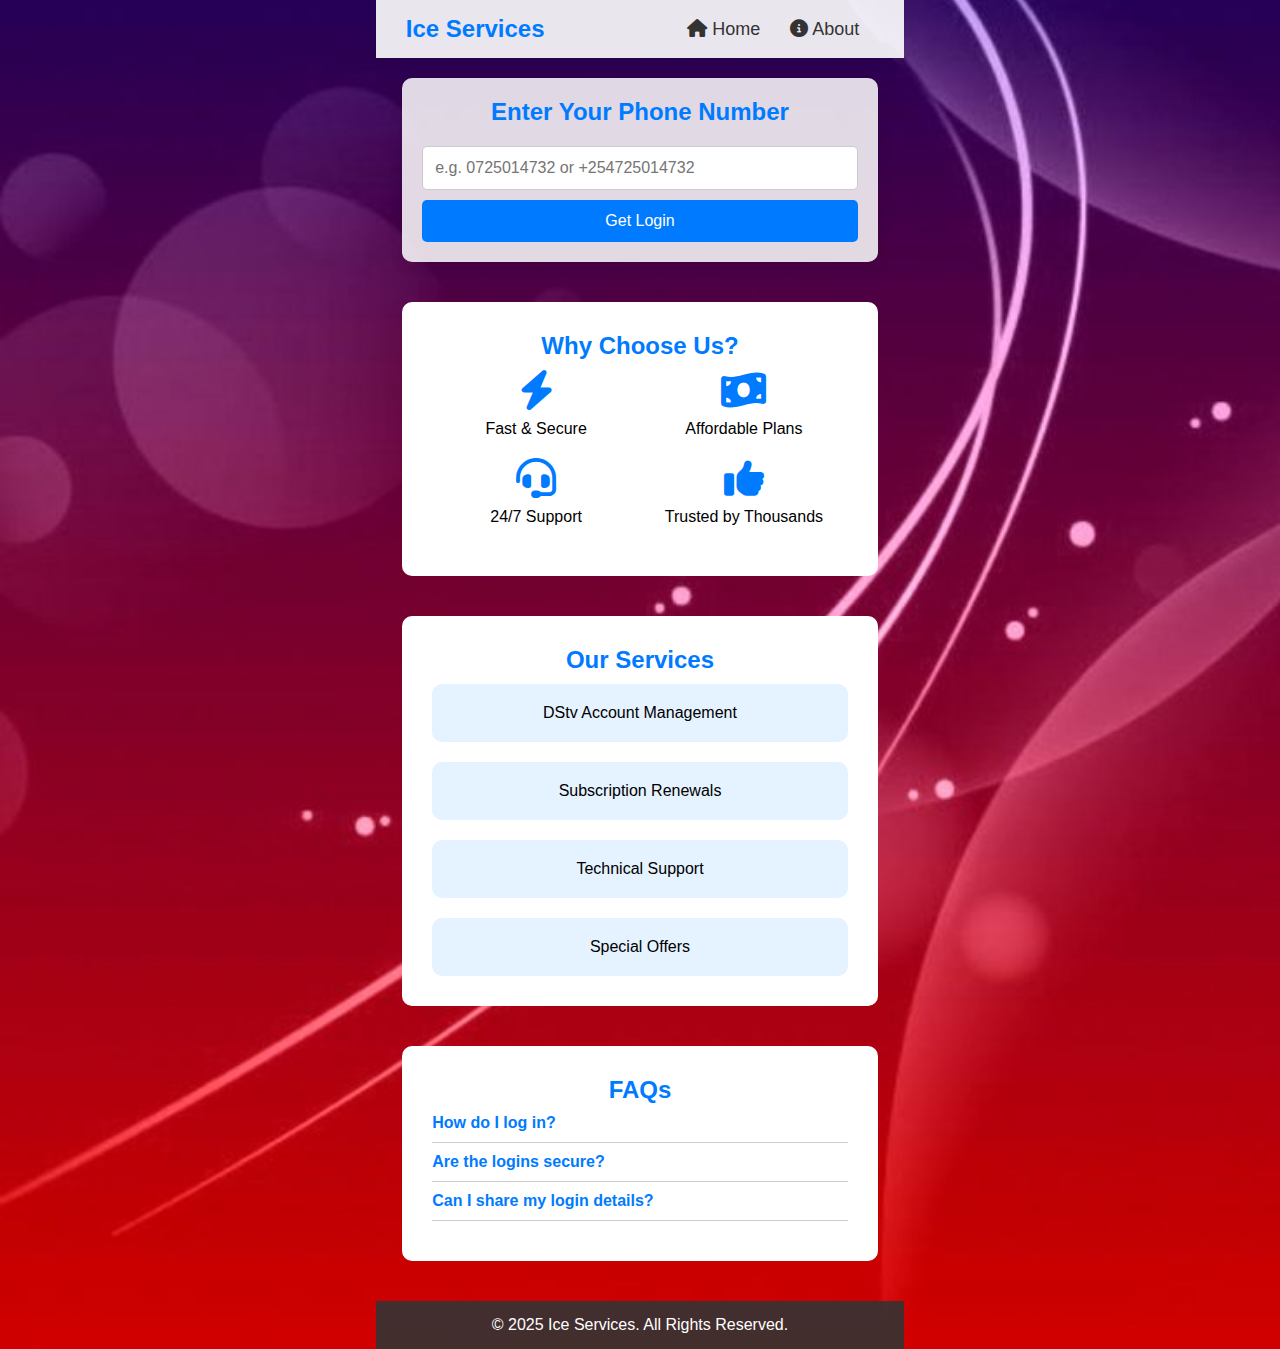
<file: home.html>
<!DOCTYPE html>
<html lang="en">
<head>
  <meta charset="UTF-8" />
  <meta name="viewport" content="width=device-width, initial-scale=1.0"/>
  <title>Ice Services Login</title>
  <link rel="stylesheet" href="https://cdnjs.cloudflare.com/ajax/libs/font-awesome/6.4.2/css/all.min.css"/>
  <style>
    /* RESET */
    * { margin: 0; padding: 0; box-sizing: border-box; }
    
    /* BODY & GLOBAL SETTINGS */
    html, body {
      height: 100%;
      font-family: Arial, sans-serif;
      background: url('im.gif') no-repeat center center fixed;
      background-size: cover;
      display: flex;
      flex-direction: column;
      align-items: center;
    }
    
    /* NAVBAR */
    .navbar {
      width: 100%;
      max-width: 1200px;
      margin: 0 auto;
      display: flex;
      justify-content: space-between;
      align-items: center;
      background: rgba(255, 255, 255, 0.9);
      padding: 15px 30px;
      box-shadow: 0px 2px 10px rgba(0, 0, 0, 0.1);
    }
    
    .navbar .logo {
      font-size: 24px;
      font-weight: bold;
      color: #007bff;
    }
    
    .navbar ul {
      list-style: none;
      display: flex;
    }
    
    .navbar ul li { margin: 0 15px; }
    
    .navbar ul li a {
      text-decoration: none;
      color: #333;
      font-size: 18px;
      transition: color 0.3s;
    }
    
    .navbar ul li a:hover { color: #007bff; }
    
    /* CONTAINER COMMON STYLE */
    .container {
      margin: 20px auto;
      padding: 20px;
      background: rgba(255,255,255,0.85);
      border-radius: 10px;
      width: 90%;
      max-width: 600px;
      box-shadow: 0 2px 15px rgba(0,0,0,0.1);
      text-align: center;
    }
    
    h2 { color: #007bff; margin-bottom: 10px; }
    
    input, button {
      font-size: 16px;
    }
    
    input {
      width: 100%;
      padding: 12px;
      margin: 10px 0;
      border: 1px solid #ccc;
      border-radius: 5px;
    }
    
    button {
      background: #007bff;
      color: white;
      border: none;
      padding: 12px;
      width: 100%;
      cursor: pointer;
      border-radius: 5px;
      transition: background 0.3s;
    }
    
    button:hover { background: #0056b3; }
    
    /* MESSAGE DISPLAY */
    #responseMessage {
      margin-top: 20px;
      padding: 15px;
      border-radius: 5px;
      display: none;
      white-space: pre-line;
    }
    
    /* WHY CHOOSE US */
    .why-choose {
      margin: 20px auto;
      padding: 30px;
      background: white;
      border-radius: 10px;
      width: 90%;
      max-width: 800px;
      text-align: center;
    }
    
    .features {
      display: flex;
      justify-content: space-around;
      flex-wrap: wrap;
    }
    
    .feature {
      width: 45%;
      margin-bottom: 20px;
      text-align: center;
    }
    
    .feature i {
      font-size: 40px;
      color: #007bff;
      margin-bottom: 10px;
    }
    
    /* OUR SERVICES */
    .services {
      margin: 20px auto;
      padding: 30px;
      background: white;
      border-radius: 10px;
      width: 90%;
      max-width: 800px;
      text-align: center;
    }
    
    .services-grid {
      display: grid;
      grid-template-columns: repeat(auto-fit, minmax(200px, 1fr));
      gap: 20px;
    }
    
    .service-box {
      padding: 20px;
      border-radius: 10px;
      background: rgba(0, 123, 255, 0.1);
      text-align: center;
    }
    
    /* FAQ SECTION */
    .faq {
      margin: 20px auto;
      padding: 30px;
      background: white;
      border-radius: 10px;
      width: 90%;
      max-width: 800px;
      text-align: center;
    }
    
    .faq-item {
      text-align: left;
      margin: 10px 0;
      border-bottom: 1px solid #ccc;
      padding-bottom: 10px;
    }
    
    .faq-question {
      font-weight: bold;
      cursor: pointer;
      color: #007bff;
    }
    
    .faq-answer {
      display: none;
      margin-top: 5px;
      padding-left: 10px;
    }
    
    /* FOOTER */
    .footer {
      background: rgba(51, 51, 51, 0.9);
      color: white;
      text-align: center;
      padding: 15px;
      width: 100%;
      margin-top: 20px;
    }
  </style>
</head>
<body>

  <!-- NAVBAR -->
  <nav class="navbar">
    <div class="logo">Ice Services</div>
    <ul>
      <li><a href="#"><i class="fa fa-home"></i> Home</a></li>
      <li><a href="about.html"><i class="fa fa-info-circle"></i> About</a></li>
    </ul>
  </nav>

  <!-- LOGIN BOX -->
  <div class="container">
    <h2>Enter Your Phone Number</h2>
    <form id="loginForm">
      <input type="text" id="phone" name="phone" placeholder="e.g. 0725014732 or +254725014732" required>
      <button type="submit">Get Login</button>
    </form>
    <div id="responseMessage"></div>
  </div>

  <!-- WHY CHOOSE US -->
  <div class="why-choose">
    <h2>Why Choose Us?</h2>
    <div class="features">
      <div class="feature">
        <i class="fa fa-bolt"></i>
        <p>Fast &amp; Secure</p>
      </div>
      <div class="feature">
        <i class="fa fa-money-bill-wave"></i>
        <p>Affordable Plans</p>
      </div>
      <div class="feature">
        <i class="fa fa-headset"></i>
        <p>24/7 Support</p>
      </div>
      <div class="feature">
        <i class="fa fa-thumbs-up"></i>
        <p>Trusted by Thousands</p>
      </div>
    </div>
  </div>

  <!-- OUR SERVICES -->
  <div class="services">
    <h2>Our Services</h2>
    <div class="services-grid">
      <div class="service-box">DStv Account Management</div>
      <div class="service-box">Subscription Renewals</div>
      <div class="service-box">Technical Support</div>
      <div class="service-box">Special Offers</div>
    </div>
  </div>

  <!-- FAQ SECTION -->
  <div class="faq">
    <h2>FAQs</h2>
    <div class="faq-item">
      <p class="faq-question" onclick="toggleFAQ(this)">How do I log in?</p>
      <p class="faq-answer">Enter your phone number to receive your login details via our system.</p>
    </div>
    <div class="faq-item">
      <p class="faq-question" onclick="toggleFAQ(this)">Are the logins secure?</p>
      <p class="faq-answer">Yes, our logins are generated securely and can be reused for 30 days.</p>
    </div>
    <div class="faq-item">
      <p class="faq-question" onclick="toggleFAQ(this)">Can I share my login details?</p>
      <p class="faq-answer">No, sharing of login details is strictly prohibited.</p>
    </div>
  </div>

  <!-- FOOTER -->
  <footer class="footer">
    <p>© 2025 Ice Services. All Rights Reserved.</p>
  </footer>

  <script>
    // Handle login form submission
    document.getElementById('loginForm').addEventListener('submit', function(event) {
      event.preventDefault();
      
      const phone = document.getElementById('phone').value.trim();
      if (phone === '') {
        alert('Please enter your phone number.');
        return;
      }
      
      // Prepare JSON payload
      const payload = { phone: phone };
      
      // Send POST request to backend.php
      fetch('backend.php', {
        method: 'POST',
        headers: { 'Content-Type': 'application/json' },
        body: JSON.stringify(payload)
      })
      .then(response => response.json())
      .then(data => {
        const responseDiv = document.getElementById('responseMessage');
        if (data.status === 'success') {
          responseDiv.style.backgroundColor = '#d4edda';
          responseDiv.style.color = '#155724';
        } else {
          responseDiv.style.backgroundColor = '#f8d7da';
          responseDiv.style.color = '#721c24';
        }
        responseDiv.textContent = data.message;
        responseDiv.style.display = 'block';
      })
      .catch(error => {
        console.error('Error:', error);
        alert('An error occurred. Please try again later.');
      });
    });
    
    // FAQ toggle functionality
    function toggleFAQ(element) {
      const answer = element.nextElementSibling;
      answer.style.display = answer.style.display === 'block' ? 'none' : 'block';
    }
  </script>
</body>
</html>
</file>
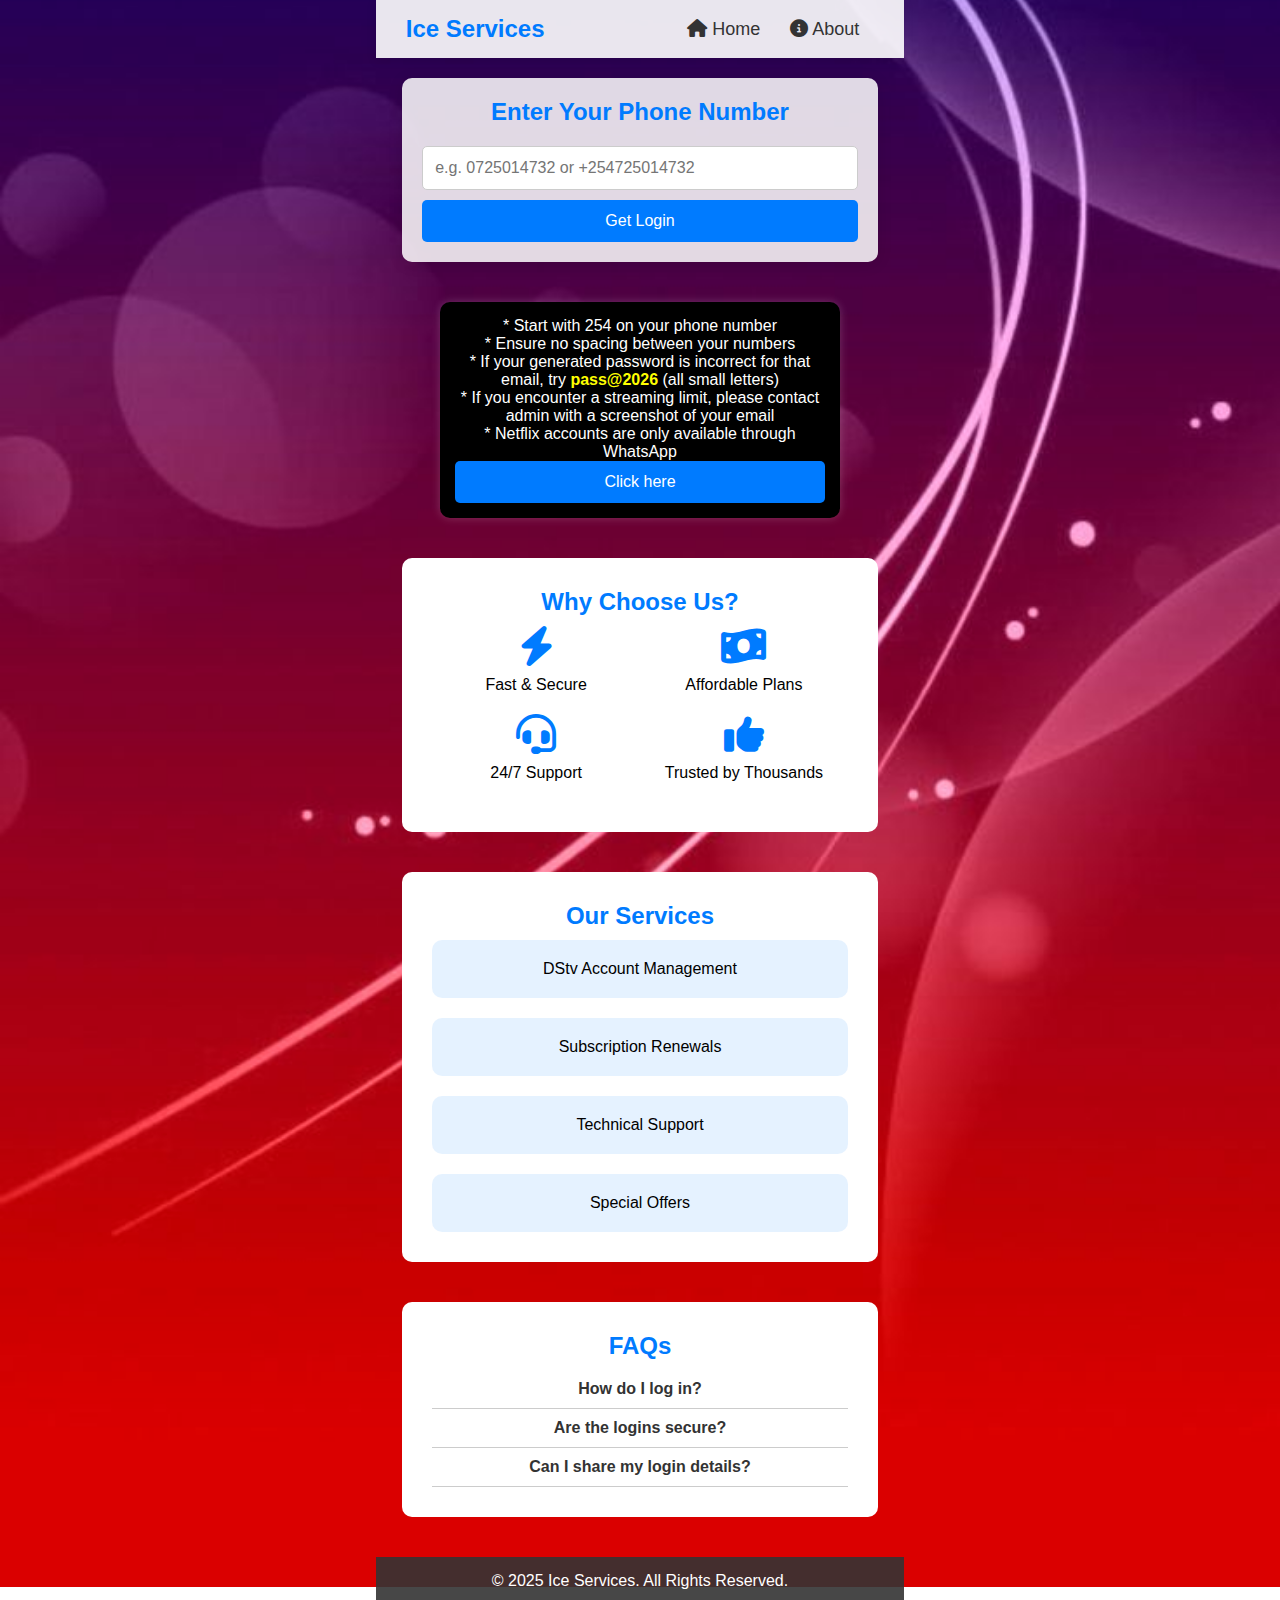
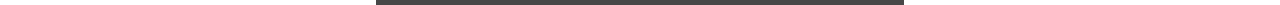
<file: main.html>
<!DOCTYPE html>
<html lang="en">
<head>
  <meta charset="UTF-8" />
  <meta name="viewport" content="width=device-width, initial-scale=1.0" />
  <title>Ice Services Login</title>
  <link rel="stylesheet" href="style.css" />
  <script defer src="main.js"></script>
  <link rel="stylesheet" href="https://cdnjs.cloudflare.com/ajax/libs/font-awesome/6.4.2/css/all.min.css" />
</head>
<body>
  <!-- NAVBAR -->
  <nav class="navbar">
    <div class="logo">Ice Services</div>
    <ul>
      <li><a href="index2.html"><i class="fa fa-home"></i> Home</a></li>
      <li><a href="about.html"><i class="fa fa-info-circle"></i> About</a></li>
    </ul>
  </nav>

  <!-- LOGIN BOX -->
  <div class="container">
    <h2>Enter Your Phone Number</h2>
    <form id="loginForm">
      <input type="text" id="phone" name="phone" placeholder="e.g. 0725014732 or +254725014732" required>
      <button type="submit">Get Login</button>
    </form>
    <div id="responseMessage"></div>
  </div>
  <div class="info-box">
  <p>* Start with 254 on your phone number</p>
  <p>* Ensure no spacing between your numbers</p>
  <p>* If your generated password is incorrect for that email, try <strong style="color:yellow;">pass@2026</strong> (all small letters)</p>
  <p>* If you encounter a streaming limit, please contact admin with a screenshot of your email</p>
  <p>* Netflix accounts are only available through WhatsApp</p>
  <button onclick="window.location.href='https://wa.me/254700338057'">Click here</button>
  </div>

  <!-- WHY CHOOSE US -->
  <div class="why-choose">
    <h2>Why Choose Us?</h2>
    <div class="features">
      <div class="feature"><i class="fa fa-bolt"></i><p>Fast & Secure</p></div>
      <div class="feature"><i class="fa fa-money-bill-wave"></i><p>Affordable Plans</p></div>
      <div class="feature"><i class="fa fa-headset"></i><p>24/7 Support</p></div>
      <div class="feature"><i class="fa fa-thumbs-up"></i><p>Trusted by Thousands</p></div>
    </div>
  </div>

  <!-- OUR SERVICES -->
  <div class="services">
    <h2>Our Services</h2>
    <div class="services-grid">
      <div class="service-box">DStv Account Management</div>
      <div class="service-box">Subscription Renewals</div>
      <div class="service-box">Technical Support</div>
      <div class="service-box">Special Offers</div>
    </div>
  </div>

  <!-- FAQ SECTION -->
  <div class="faq">
    <h2>FAQs</h2>
    <div class="faq-item">
      <p class="faq-question" onclick="toggleFAQ(this)">How do I log in?</p>
      <p class="faq-answer">Enter your phone number to receive your login details via our system.</p>
    </div>
    <div class="faq-item">
      <p class="faq-question" onclick="toggleFAQ(this)">Are the logins secure?</p>
      <p class="faq-answer">Yes, our logins are generated securely and can be reused for 30 days.</p>
    </div>
    <div class="faq-item">
      <p class="faq-question" onclick="toggleFAQ(this)">Can I share my login details?</p>
      <p class="faq-answer">No, sharing of login details is strictly prohibited.</p>
    </div>
  </div>

  <!-- FOOTER -->
  <footer class="footer">
    <p>© 2025 Ice Services. All Rights Reserved.</p>
  </footer>
  
</body>
    </html>
</file>
<file: style.css>
/* RESET */  
    * { margin: 0; padding: 0; box-sizing: border-box; }  /* BODY & GLOBAL SETTINGS */  
html, body {  
  height: 100%;  
  font-family: Arial, sans-serif;  
  background: url('im.gif') no-repeat center center fixed;  
  background-size: cover;  
  display: flex;  
  flex-direction: column;  
  align-items: center;  
}  
  
/* NAVBAR */  
.navbar {  
  width: 100%;  
  max-width: 1200px;  
  margin: 0 auto;  
  display: flex;  
  justify-content: space-between;  
  align-items: center;  
  background: rgba(255, 255, 255, 0.9);  
  padding: 15px 30px;  
  box-shadow: 0px 2px 10px rgba(0, 0, 0, 0.1);  
}  
  
.navbar .logo {  
  font-size: 24px;  
  font-weight: bold;  
  color: #007bff;  
}  
  
.navbar ul {  
  list-style: none;  
  display: flex;  
}  
  
.navbar ul li { margin: 0 15px; }  
  
.navbar ul li a {  
  text-decoration: none;  
  color: #333;  
  font-size: 18px;  
  transition: color 0.3s;  
}  
  
.navbar ul li a:hover { color: #007bff; }  
  
/* CONTAINER COMMON STYLE */  
.container {  
  margin: 20px auto;  
  padding: 20px;  
  background: rgba(255,255,255,0.85);  
  border-radius: 10px;  
  width: 90%;  
  max-width: 600px;  
  box-shadow: 0 2px 15px rgba(0,0,0,0.1);  
  text-align: center;  
}  
  
h2 { color: #007bff; margin-bottom: 10px; }  
  
input, button {  
  font-size: 16px;  
}  
  
input {  
  width: 100%;  
  padding: 12px;  
  margin: 10px 0;  
  border: 1px solid #ccc;  
  border-radius: 5px;  
}  
  
button {  
  background: #007bff;  
  color: white;  
  border: none;  
  padding: 12px;  
  width: 100%;  
  cursor: pointer;  
  border-radius: 5px;  
  transition: background 0.3s;  
}  
  
button:hover { background: #0056b3; }  
  
/* MESSAGE DISPLAY */  
#responseMessage {  
  margin-top: 20px;  
  padding: 15px;  
  border-radius: 5px;  
  display: none;  
  white-space: pre-line;  
}  
  
/* WHY CHOOSE US */  
.why-choose {  
  margin: 20px auto;  
  padding: 30px;  
  background: white;  
  border-radius: 10px;  
  width: 90%;  
  max-width: 800px;  
  text-align: center;  
}  
  
.features {  
  display: flex;  
  justify-content: space-around;  
  flex-wrap: wrap;  
}  
  
.feature {  
  width: 45%;  
  margin-bottom: 20px;  
  text-align: center;  
}  
  
.feature i {  
  font-size: 40px;  
  color: #007bff;  
  margin-bottom: 10px;  
}  
  
/* OUR SERVICES */  
.services {  
  margin: 20px auto;  
  padding: 30px;  
  background: white;  
  border-radius: 10px;  
  width: 90%;  
  max-width: 800px;  
  text-align: center;  
}  
  
.services-grid {  
  display: grid;  
  grid-template-columns: repeat(auto-fit, minmax(200px, 1fr));  
  gap: 20px;  
}  
  
.service-box {  
  padding: 20px;  
  border-radius: 10px;  
  background: rgba(0, 123, 255, 0.1);  
  text-align: center;  
}  
  
/* FAQ SECTION */  
.faq {  
  margin: 20px auto;  
  padding: 30px;  
  background: white;  
  border-radius: 10px;  
  width: 90%;  
  max-width: 800px;  
  text-align: center;  
}  
.info-box {
    background-color: black;
    color: white;
    padding: 15px;
    border-radius: 10px;
    width: 90%;
    max-width: 400px;
    text-align: center;
    margin: 20px auto; /* Ensures the div is centered */
    display: block; /* Ensures it takes up proper space */
    position: relative; /* Keeps it in normal page flow */
    box-shadow: 0px 0px 10px rgba(255, 255, 255, 0.2);
    z-index: 1; /* Ensures it appears above other elements */
}

.highlight {
    color: yellow;
}

.whatsapp-link {
    display: inline-block;
    background-color: green;
    color: white;
    padding: 10px;
    border-radius: 5px;
    text-decoration: none;
    font-weight: bold;
    margin-top: 10px;
}
  
.faq {
    max-width: 600px;
    margin: 20px auto;
    font-family: Arial, sans-serif;
}

.faq h2 {
    text-align: center;
    color: #007bff;
}

.faq-item {
    border-bottom: 1px solid #ccc;
    padding: 10px 0;
}

.faq-question {
    cursor: pointer;
    font-weight: bold;
    color: #333;
    transition: color 0.3s;
}

.faq-question:hover {
    color: #007bff;
}

.faq-answer {
    display: none;
    padding: 5px 0;
    color: #555;
}

.faq-answer.show {
    display: block;
}
  
/* FOOTER */  
.footer {  
  background: rgba(51, 51, 51, 0.9);  
  color: white;  
  text-align: center;  
  padding: 15px;  
  width: 100%;  
  margin-top: 20px;  
}
</file>
